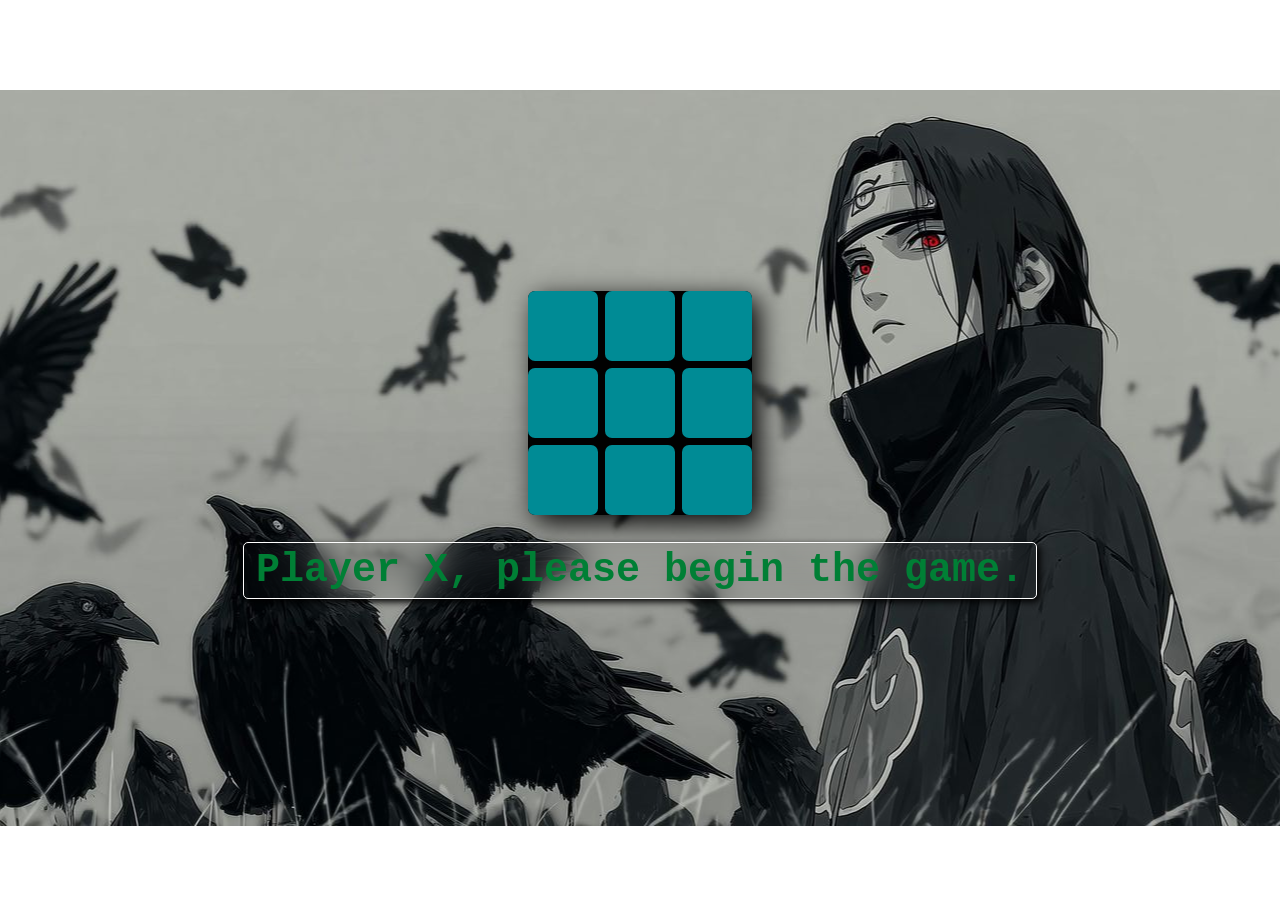
<file: XOGame-main/index.html>
<!DOCTYPE html>
<html lang="en">
<head>
    <meta charset="UTF-8">
    <meta name="viewport" content="width=device-width, initial-scale=1.0">
    <title>OX Game</title>
    <link rel="stylesheet" href="style.css">
</head>
<body>
    <label id="lbl1"></label>
    <div id="container">
        <div id="row0">
            <div class="clickable" id="btn00" onclick="markBox(0,0)"></div>
            <div class="clickable" id="btn01" onclick="markBox(0,1)"></div>
            <div class="clickable" id="btn02" onclick="markBox(0,2)"></div>
        </div>
        
        <div id="row1">
            <div class="clickable" id="btn10" onclick="markBox(1,0)"></div>
            <div class="clickable" id="btn11" onclick="markBox(1,1)"></div>
            <div class="clickable" id="btn12" onclick="markBox(1,2)"></div>
        </div>

        <div id="row2">
             <div class="clickable"  id="btn20" onclick="markBox(2,0)"></div>
             <div class="clickable"  id="btn21" onclick="markBox(2,1)"></div>
             <div class="clickable"  id="btn22" onclick="markBox(2,2)"></div>
        </div>
    </div>

    <label id="lbl">Player X, please begin the game.</label>
    <button id="replay">Replay</button>
    <script src="script.js"></script>
</body>
</html>
</file>
<file: XOGame-main/style.css>
body{
    height: 100vh;
    display: flex;
    flex-direction: column;
    justify-content: center;
    align-items: center;
    /* background-color: rgb(249, 255, 214); */
    background-image: url(bgimg.jpg);
    background-position: center;
    /* backdrop-filter: blur(2.1px); */
    background-repeat: no-repeat;
}

#container{
     background-color:rgb(1, 1, 1);
     border-radius: 7px;
     box-shadow:7px 7px 27px rgb(0, 0, 0);
}

.clickable{
    display: flex;
    flex-direction: column;
    justify-content: center;
    align-items: center;
    background-color: rgb(0, 139, 149);
    height: 70px;
    width: 70px;
    border-radius: 7px;
    font-family: monospace;
    font-size:3.5em;
    font-weight:bolder;
    cursor: pointer;
    transition: background-color 0.3s ease-in-out, 
                transform 0.3s ease-in-out,
                box-shadow 0.3s ease-in-out,
                color 0.3s ease-in-out;
}


#row0{
     display: flex;
     margin-bottom: 7px;
}
#row1{
     display: flex;
     margin-bottom: 7px;
}
#row2{
     display: flex;
}
 #btn00{
     margin-right: 7px;
}
 #btn01{
     margin-right: 7px;
}
 #btn10{
     margin-right: 7px;
}
 #btn11{
     margin-right: 7px;
}
 #btn20{
     margin-right: 7px;
}
#btn21{
     margin-right: 7px;
}

.clickable:hover{
     background-color: rgb(161, 232, 234);
     transform: scale(1.1);
     box-shadow: 0px 0px 12px black;
}

.clickable:active{
      background-color: black;
     transition-duration: 0ms; 
     /* //fix is in js using key press and key out or whatg so ever it is */
}

label {
     margin:27px;
     font-size: 2.5em;
     color:rgb(0, 127, 53);
     text-align: center;
     font-family:'Courier New', Courier, monospace;
     font-weight:bolder;
     /* background-color: rgba(116, 108, 98, 0.7); */
     padding:5px 12px;
     border-radius: 5px;
     backdrop-filter: blur(16px);
     box-shadow:3px 3px 7px black;
     border:1px solid white;
}

#replay{
     font-size:1.2em;
     font-weight: bolder;
     font-family: 'Courier New', Courier, monospace;
     background-color: yellow;
     padding: 3px 12px;
     border-radius: 5px;
     margin-top: 7px;

}

#replay:hover{
     background-color: rgb(197, 197, 4);
     transform: scale(1.2);
}

#replay:active{
     background-color: rgb(0, 0, 0);
     color:rgb(255, 255, 255);
}
</file>
